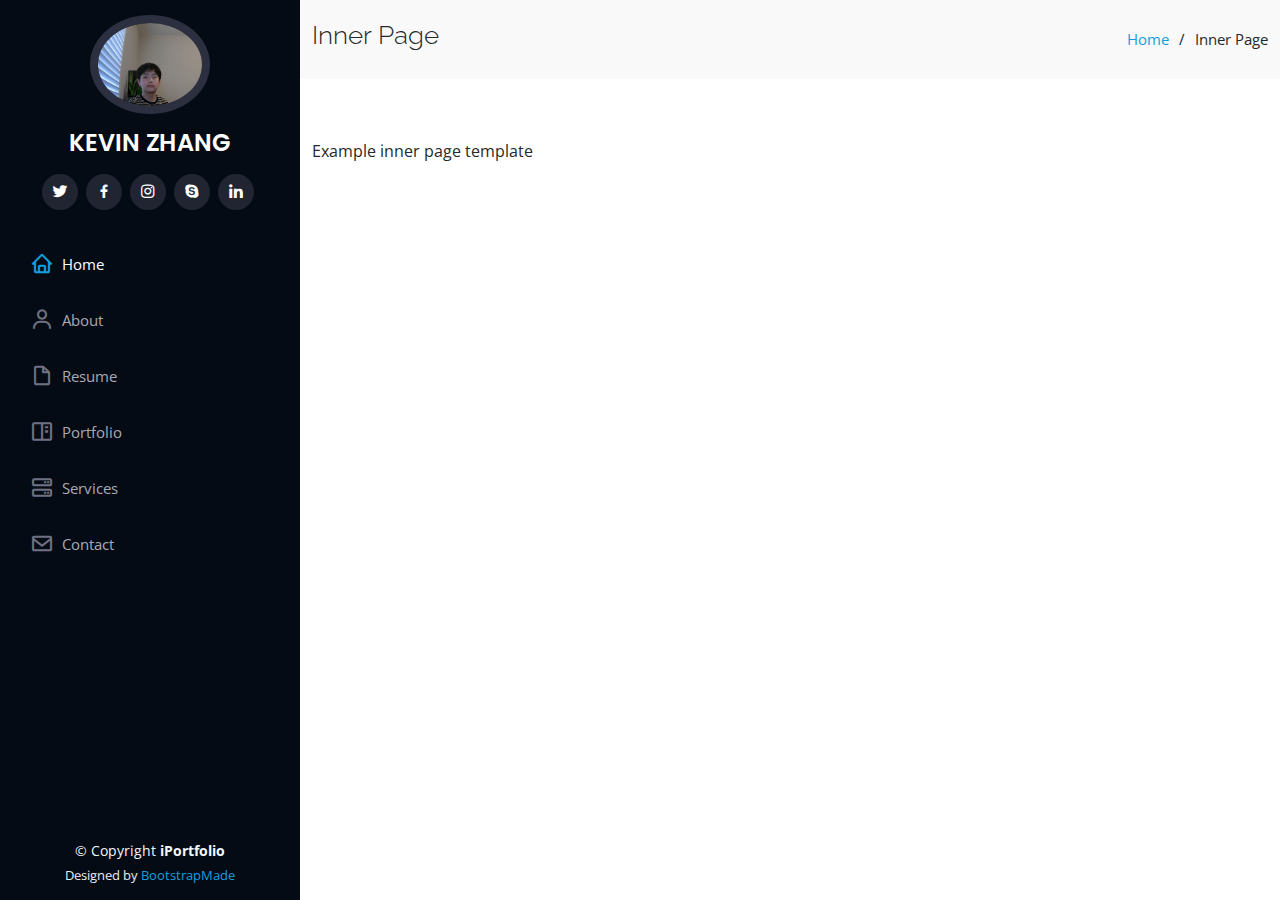
<file: inner-page.html>
<!DOCTYPE html>
<html lang="en">

<head>
  <meta charset="utf-8">
  <meta content="width=device-width, initial-scale=1.0" name="viewport">

  <title>Inner Page - iPortfolio Bootstrap Template</title>
  <meta content="" name="description">
  <meta content="" name="keywords">

  <!-- Favicons -->
  <link href="assets/img/favicon.png" rel="icon">
  <link href="assets/img/apple-touch-icon.png" rel="apple-touch-icon">

  <!-- Google Fonts -->
  <link href="https://fonts.googleapis.com/css?family=Open+Sans:300,300i,400,400i,600,600i,700,700i|Raleway:300,300i,400,400i,500,500i,600,600i,700,700i|Poppins:300,300i,400,400i,500,500i,600,600i,700,700i" rel="stylesheet">

  <!-- Vendor CSS Files -->
  <link href="assets/vendor/aos/aos.css" rel="stylesheet">
  <link href="assets/vendor/bootstrap/css/bootstrap.min.css" rel="stylesheet">
  <link href="assets/vendor/bootstrap-icons/bootstrap-icons.css" rel="stylesheet">
  <link href="assets/vendor/boxicons/css/boxicons.min.css" rel="stylesheet">
  <link href="assets/vendor/glightbox/css/glightbox.min.css" rel="stylesheet">
  <link href="assets/vendor/swiper/swiper-bundle.min.css" rel="stylesheet">

  <!-- Template Main CSS File -->
  <link href="assets/css/style.css" rel="stylesheet">

  <!-- =======================================================
  * Template Name: iPortfolio - v3.3.0
  * Template URL: https://bootstrapmade.com/iportfolio-bootstrap-portfolio-websites-template/
  * Author: BootstrapMade.com
  * License: https://bootstrapmade.com/license/
  ======================================================== -->
</head>

<body>

  <!-- ======= Mobile nav toggle button ======= -->
  <i class="bi bi-list mobile-nav-toggle d-xl-none"></i>

  <!-- ======= Header ======= -->
  <header id="header">
    <div class="d-flex flex-column">

      <div class="profile">
        <img src="assets/img/profile-img.jpg" alt="" class="img-fluid rounded-circle">
        <h1 class="text-light"><a href="index.html">KEVIN ZHANG</a></h1>
        <div class="social-links mt-3 text-center">
          <a href="#" class="twitter"><i class="bx bxl-twitter"></i></a>
          <a href="#" class="facebook"><i class="bx bxl-facebook"></i></a>
          <a href="#" class="instagram"><i class="bx bxl-instagram"></i></a>
          <a href="#" class="google-plus"><i class="bx bxl-skype"></i></a>
          <a href="#" class="linkedin"><i class="bx bxl-linkedin"></i></a>
        </div>
      </div>

      <nav id="navbar" class="nav-menu navbar">
        <ul>
          <li><a href="#hero" class="nav-link scrollto active"><i class="bx bx-home"></i> <span>Home</span></a></li>
          <li><a href="#about" class="nav-link scrollto"><i class="bx bx-user"></i> <span>About</span></a></li>
          <li><a href="#resume" class="nav-link scrollto"><i class="bx bx-file-blank"></i> <span>Resume</span></a></li>
          <li><a href="#portfolio" class="nav-link scrollto"><i class="bx bx-book-content"></i> <span>Portfolio</span></a></li>
          <li><a href="#services" class="nav-link scrollto"><i class="bx bx-server"></i> <span>Services</span></a></li>
          <li><a href="#contact" class="nav-link scrollto"><i class="bx bx-envelope"></i> <span>Contact</span></a></li>
        </ul>
      </nav><!-- .nav-menu -->
    </div>
  </header><!-- End Header -->

  <main id="main">

    <!-- ======= Breadcrumbs ======= -->
    <section class="breadcrumbs">
      <div class="container">

        <div class="d-flex justify-content-between align-items-center">
          <h2>Inner Page</h2>
          <ol>
            <li><a href="index.html">Home</a></li>
            <li>Inner Page</li>
          </ol>
        </div>

      </div>
    </section><!-- End Breadcrumbs -->

    <section class="inner-page">
      <div class="container">
        <p>
          Example inner page template
        </p>
      </div>
    </section>

  </main><!-- End #main -->

  <!-- ======= Footer ======= -->
  <footer id="footer">
    <div class="container">
      <div class="copyright">
        &copy; Copyright <strong><span>iPortfolio</span></strong>
      </div>
      <div class="credits">
        <!-- All the links in the footer should remain intact. -->
        <!-- You can delete the links only if you purchased the pro version. -->
        <!-- Licensing information: https://bootstrapmade.com/license/ -->
        <!-- Purchase the pro version with working PHP/AJAX contact form: https://bootstrapmade.com/iportfolio-bootstrap-portfolio-websites-template/ -->
        Designed by <a href="https://bootstrapmade.com/">BootstrapMade</a>
      </div>
    </div>
  </footer><!-- End  Footer -->

  <a href="#" class="back-to-top d-flex align-items-center justify-content-center"><i class="bi bi-arrow-up-short"></i></a>

  <!-- Vendor JS Files -->
  <script src="assets/vendor/aos/aos.js"></script>
  <script src="assets/vendor/bootstrap/js/bootstrap.bundle.min.js"></script>
  <script src="assets/vendor/glightbox/js/glightbox.min.js"></script>
  <script src="assets/vendor/isotope-layout/isotope.pkgd.min.js"></script>
  <script src="assets/vendor/php-email-form/validate.js"></script>
  <script src="assets/vendor/purecounter/purecounter.js"></script>
  <script src="assets/vendor/swiper/swiper-bundle.min.js"></script>
  <script src="assets/vendor/typed.js/typed.min.js"></script>
  <script src="assets/vendor/waypoints/noframework.waypoints.js"></script>

  <!-- Template Main JS File -->
  <script src="assets/js/main.js"></script>

</body>

</html>
</file>
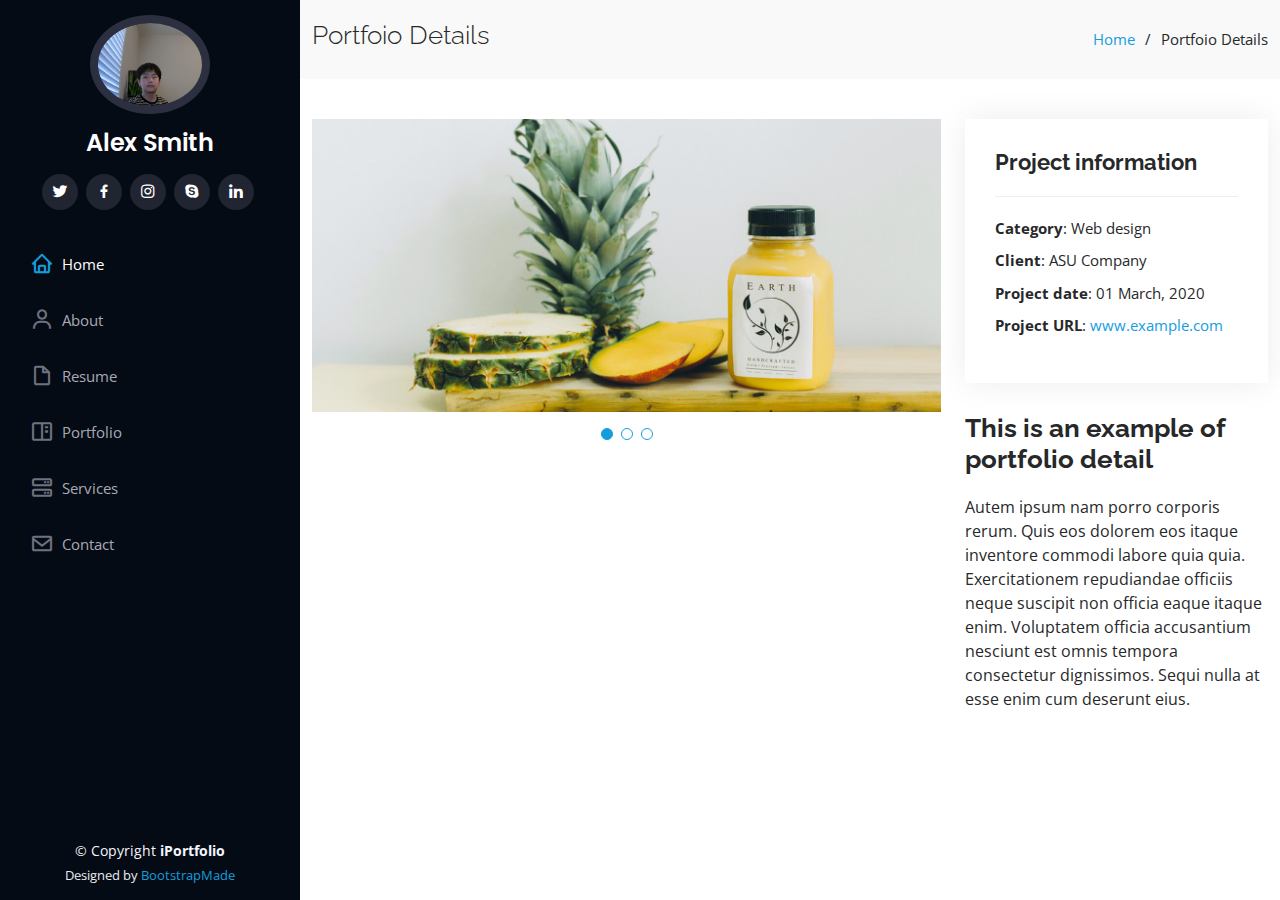
<file: portfolio-details.html>
<!DOCTYPE html>
<html lang="en">

<head>
  <meta charset="utf-8">
  <meta content="width=device-width, initial-scale=1.0" name="viewport">

  <title>Portfolio Details - iPortfolio Bootstrap Template</title>
  <meta content="" name="description">
  <meta content="" name="keywords">

  <!-- Favicons -->
  <link href="assets/img/favicon.png" rel="icon">
  <link href="assets/img/apple-touch-icon.png" rel="apple-touch-icon">

  <!-- Google Fonts -->
  <link href="https://fonts.googleapis.com/css?family=Open+Sans:300,300i,400,400i,600,600i,700,700i|Raleway:300,300i,400,400i,500,500i,600,600i,700,700i|Poppins:300,300i,400,400i,500,500i,600,600i,700,700i" rel="stylesheet">

  <!-- Vendor CSS Files -->
  <link href="assets/vendor/aos/aos.css" rel="stylesheet">
  <link href="assets/vendor/bootstrap/css/bootstrap.min.css" rel="stylesheet">
  <link href="assets/vendor/bootstrap-icons/bootstrap-icons.css" rel="stylesheet">
  <link href="assets/vendor/boxicons/css/boxicons.min.css" rel="stylesheet">
  <link href="assets/vendor/glightbox/css/glightbox.min.css" rel="stylesheet">
  <link href="assets/vendor/swiper/swiper-bundle.min.css" rel="stylesheet">

  <!-- Template Main CSS File -->
  <link href="assets/css/style.css" rel="stylesheet">

  <!-- =======================================================
  * Template Name: iPortfolio - v3.3.0
  * Template URL: https://bootstrapmade.com/iportfolio-bootstrap-portfolio-websites-template/
  * Author: BootstrapMade.com
  * License: https://bootstrapmade.com/license/
  ======================================================== -->
</head>

<body>

  <!-- ======= Mobile nav toggle button ======= -->
  <i class="bi bi-list mobile-nav-toggle d-xl-none"></i>

  <!-- ======= Header ======= -->
  <header id="header">
    <div class="d-flex flex-column">

      <div class="profile">
        <img src="assets/img/profile-img.jpg" alt="" class="img-fluid rounded-circle">
        <h1 class="text-light"><a href="index.html">Alex Smith</a></h1>
        <div class="social-links mt-3 text-center">
          <a href="#" class="twitter"><i class="bx bxl-twitter"></i></a>
          <a href="#" class="facebook"><i class="bx bxl-facebook"></i></a>
          <a href="#" class="instagram"><i class="bx bxl-instagram"></i></a>
          <a href="#" class="google-plus"><i class="bx bxl-skype"></i></a>
          <a href="#" class="linkedin"><i class="bx bxl-linkedin"></i></a>
        </div>
      </div>

      <nav id="navbar" class="nav-menu navbar">
        <ul>
          <li><a href="#hero" class="nav-link scrollto active"><i class="bx bx-home"></i> <span>Home</span></a></li>
          <li><a href="#about" class="nav-link scrollto"><i class="bx bx-user"></i> <span>About</span></a></li>
          <li><a href="#resume" class="nav-link scrollto"><i class="bx bx-file-blank"></i> <span>Resume</span></a></li>
          <li><a href="#portfolio" class="nav-link scrollto"><i class="bx bx-book-content"></i> <span>Portfolio</span></a></li>
          <li><a href="#services" class="nav-link scrollto"><i class="bx bx-server"></i> <span>Services</span></a></li>
          <li><a href="#contact" class="nav-link scrollto"><i class="bx bx-envelope"></i> <span>Contact</span></a></li>
        </ul>
      </nav><!-- .nav-menu -->
    </div>
  </header><!-- End Header -->

  <main id="main">

    <!-- ======= Breadcrumbs ======= -->
    <section id="breadcrumbs" class="breadcrumbs">
      <div class="container">

        <div class="d-flex justify-content-between align-items-center">
          <h2>Portfoio Details</h2>
          <ol>
            <li><a href="index.html">Home</a></li>
            <li>Portfoio Details</li>
          </ol>
        </div>

      </div>
    </section><!-- End Breadcrumbs -->

    <!-- ======= Portfolio Details Section ======= -->
    <section id="portfolio-details" class="portfolio-details">
      <div class="container">

        <div class="row gy-4">

          <div class="col-lg-8">
            <div class="portfolio-details-slider swiper-container">
              <div class="swiper-wrapper align-items-center">

                <div class="swiper-slide">
                  <img src="assets/img/portfolio/portfolio-details-1.jpg" alt="">
                </div>

                <div class="swiper-slide">
                  <img src="assets/img/portfolio/portfolio-details-2.jpg" alt="">
                </div>

                <div class="swiper-slide">
                  <img src="assets/img/portfolio/portfolio-details-3.jpg" alt="">
                </div>

              </div>
              <div class="swiper-pagination"></div>
            </div>
          </div>

          <div class="col-lg-4">
            <div class="portfolio-info">
              <h3>Project information</h3>
              <ul>
                <li><strong>Category</strong>: Web design</li>
                <li><strong>Client</strong>: ASU Company</li>
                <li><strong>Project date</strong>: 01 March, 2020</li>
                <li><strong>Project URL</strong>: <a href="#">www.example.com</a></li>
              </ul>
            </div>
            <div class="portfolio-description">
              <h2>This is an example of portfolio detail</h2>
              <p>
                Autem ipsum nam porro corporis rerum. Quis eos dolorem eos itaque inventore commodi labore quia quia. Exercitationem repudiandae officiis neque suscipit non officia eaque itaque enim. Voluptatem officia accusantium nesciunt est omnis tempora consectetur dignissimos. Sequi nulla at esse enim cum deserunt eius.
              </p>
            </div>
          </div>

        </div>

      </div>
    </section><!-- End Portfolio Details Section -->

  </main><!-- End #main -->

  <!-- ======= Footer ======= -->
  <footer id="footer">
    <div class="container">
      <div class="copyright">
        &copy; Copyright <strong><span>iPortfolio</span></strong>
      </div>
      <div class="credits">
        <!-- All the links in the footer should remain intact. -->
        <!-- You can delete the links only if you purchased the pro version. -->
        <!-- Licensing information: https://bootstrapmade.com/license/ -->
        <!-- Purchase the pro version with working PHP/AJAX contact form: https://bootstrapmade.com/iportfolio-bootstrap-portfolio-websites-template/ -->
        Designed by <a href="https://bootstrapmade.com/">BootstrapMade</a>
      </div>
    </div>
  </footer><!-- End  Footer -->

  <a href="#" class="back-to-top d-flex align-items-center justify-content-center"><i class="bi bi-arrow-up-short"></i></a>

  <!-- Vendor JS Files -->
  <script src="assets/vendor/aos/aos.js"></script>
  <script src="assets/vendor/bootstrap/js/bootstrap.bundle.min.js"></script>
  <script src="assets/vendor/glightbox/js/glightbox.min.js"></script>
  <script src="assets/vendor/isotope-layout/isotope.pkgd.min.js"></script>
  <script src="assets/vendor/php-email-form/validate.js"></script>
  <script src="assets/vendor/purecounter/purecounter.js"></script>
  <script src="assets/vendor/swiper/swiper-bundle.min.js"></script>
  <script src="assets/vendor/typed.js/typed.min.js"></script>
  <script src="assets/vendor/waypoints/noframework.waypoints.js"></script>

  <!-- Template Main JS File -->
  <script src="assets/js/main.js"></script>

</body>

</html>
</file>
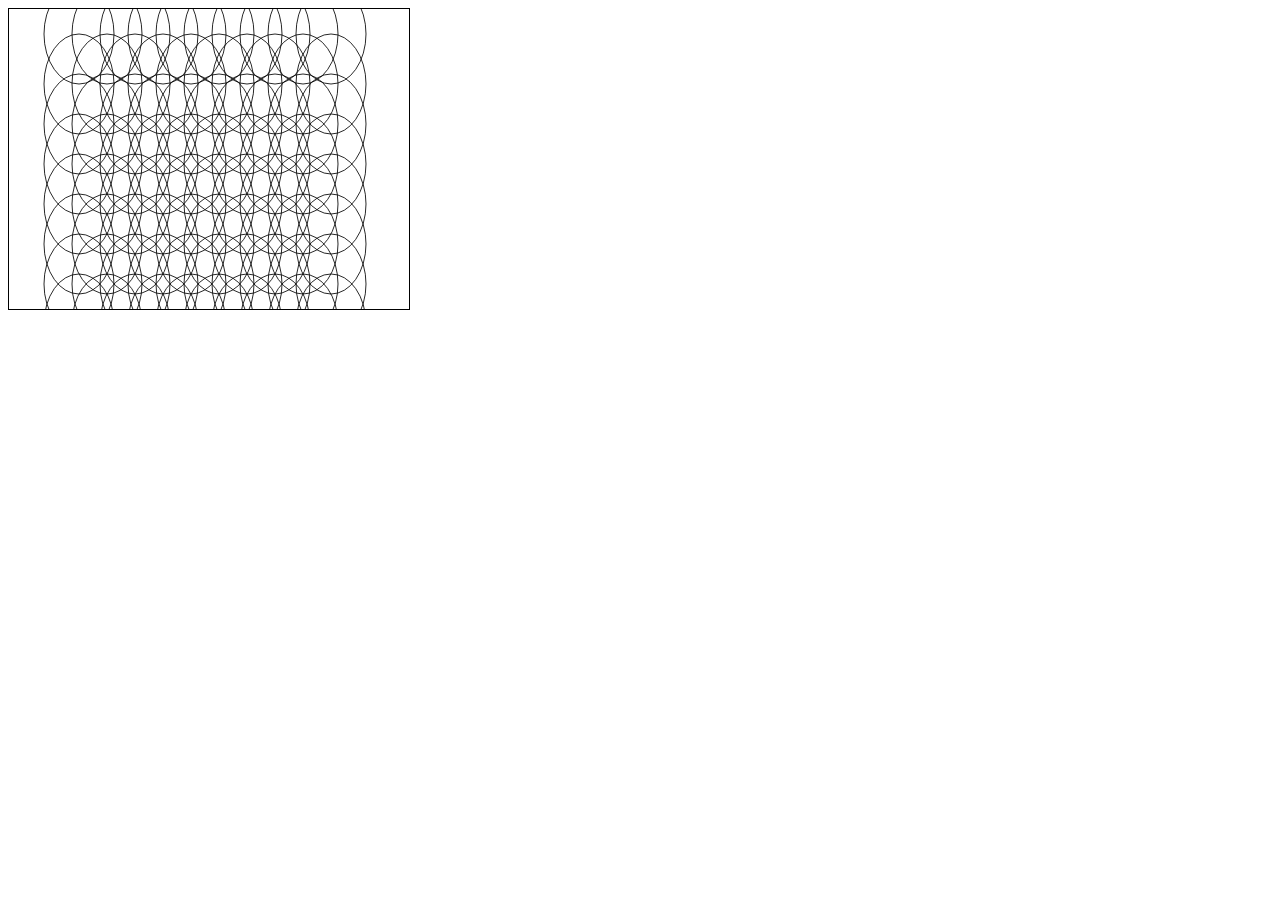
<file: assets/js/add.html>
<!DOCTYPE html>
<html lang="en">
<head>
    <meta charset="UTF-8">
    <meta http-equiv="X-UA-Compatible" content="IE=edge">
    <meta name="viewport" content="width=device-width, initial-scale=1.0">
    <title>graphics</title>
</head>
<body>
    <canvas id="my_canvas" width = "400px" height = "300px" style = "border: 1px solid black">

    </canvas>
    <script>
        var c = document.getElementById("my_canvas");
        var ctx = c.getContext("2d");
        ctx.fillStyle = 'red';

        ctx.scale(0.7, 1);
        ctx.beginPath();
        ctx.arc(100, 75, 50, 0, 2 * Math.PI);
        ctx.stroke();
        ctx.beginPath();
        ctx.arc(100, 25, 50, 0, 2 * Math.PI);
        ctx.stroke();
        ctx.beginPath();
        ctx.arc(100, 115, 50, 0, 2 * Math.PI);
        ctx.stroke();
        ctx.beginPath();
        ctx.arc(100, 155, 50, 0, 2 * Math.PI);
        ctx.stroke();
        ctx.beginPath();
        ctx.arc(100, 195, 50, 0, 2 * Math.PI);
        ctx.stroke();
        ctx.beginPath();
        ctx.arc(100, 235, 50, 0, 2 * Math.PI);
        ctx.stroke();
        ctx.beginPath();
        ctx.arc(100, 275, 50, 0, 2 * Math.PI);
        ctx.stroke();
        ctx.beginPath();
        ctx.arc(100, 315, 50, 0, 2 * Math.PI);
        ctx.stroke();
        ctx.beginPath();
        ctx.arc(100, 355, 50, 0, 2 * Math.PI);
        ctx.stroke();
        ctx.beginPath();
        ctx.arc(100, 395, 50, 0, 2 * Math.PI);
        ctx.stroke();
        ctx.beginPath();
        ctx.arc(100, 435, 50, 0, 2 * Math.PI);
        ctx.stroke();
        ctx.beginPath();
        ctx.arc(100, 475, 50, 0, 2 * Math.PI);
        ctx.stroke();
        ctx.beginPath();
        ctx.arc(100, 515, 50, 0, 2 * Math.PI);
        ctx.stroke();
        ctx.beginPath();
        ctx.arc(100, 555, 50, 0, 2 * Math.PI);
        ctx.stroke();
        ctx.beginPath();
        ctx.arc(100, 595, 50, 0, 2 * Math.PI);
        ctx.stroke();
        

        ctx.beginPath();
        ctx.arc(140, 75, 50, 0, 2 * Math.PI);
        ctx.stroke();
        ctx.beginPath();
        ctx.arc(140, 25, 50, 0, 2 * Math.PI);
        ctx.stroke();
        ctx.beginPath();
        ctx.arc(140, 115, 50, 0, 2 * Math.PI);
        ctx.stroke();
        ctx.beginPath();
        ctx.arc(140, 155, 50, 0, 2 * Math.PI);
        ctx.stroke();
        ctx.beginPath();
        ctx.arc(140, 195, 50, 0, 2 * Math.PI);
        ctx.stroke();
        ctx.beginPath();
        ctx.arc(140, 235, 50, 0, 2 * Math.PI);
        ctx.stroke();
        ctx.beginPath();
        ctx.arc(140, 275, 50, 0, 2 * Math.PI);
        ctx.stroke();
        ctx.beginPath();
        ctx.arc(140, 315, 50, 0, 2 * Math.PI);
        ctx.stroke();
        ctx.beginPath();
        ctx.arc(140, 355, 50, 0, 2 * Math.PI);
        ctx.stroke();
        ctx.beginPath();
        ctx.arc(140, 395, 50, 0, 2 * Math.PI);
        ctx.stroke();
        ctx.beginPath();
        ctx.arc(140, 435, 50, 0, 2 * Math.PI);
        ctx.stroke();
        ctx.beginPath();
        ctx.arc(140, 475, 50, 0, 2 * Math.PI);
        ctx.stroke();
        ctx.beginPath();
        ctx.arc(140, 515, 50, 0, 2 * Math.PI);
        ctx.stroke();
        ctx.beginPath();
        ctx.arc(140, 555, 50, 0, 2 * Math.PI);
        ctx.stroke();
        ctx.beginPath();
        ctx.arc(140, 595, 50, 0, 2 * Math.PI);
        ctx.stroke();
        

        ctx.beginPath();
        ctx.arc(180, 75, 50, 0, 2 * Math.PI);
        ctx.stroke();
        ctx.beginPath();
        ctx.arc(180, 25, 50, 0, 2 * Math.PI);
        ctx.stroke();
        ctx.beginPath();
        ctx.arc(180, 115, 50, 0, 2 * Math.PI);
        ctx.stroke();
        ctx.beginPath();
        ctx.arc(180, 155, 50, 0, 2 * Math.PI);
        ctx.stroke();
        ctx.beginPath();
        ctx.arc(180, 195, 50, 0, 2 * Math.PI);
        ctx.stroke();
        ctx.beginPath();
        ctx.arc(180, 235, 50, 0, 2 * Math.PI);
        ctx.stroke();
        ctx.beginPath();
        ctx.arc(180, 275, 50, 0, 2 * Math.PI);
        ctx.stroke();
        ctx.beginPath();
        ctx.arc(180, 315, 50, 0, 2 * Math.PI);
        ctx.stroke();
        ctx.beginPath();
        ctx.arc(180, 355, 50, 0, 2 * Math.PI);
        ctx.stroke();
        ctx.beginPath();
        ctx.arc(180, 395, 50, 0, 2 * Math.PI);
        ctx.stroke();
        ctx.beginPath();
        ctx.arc(180, 435, 50, 0, 2 * Math.PI);
        ctx.stroke();
        ctx.beginPath();
        ctx.arc(180, 475, 50, 0, 2 * Math.PI);
        ctx.stroke();
        ctx.beginPath();
        ctx.arc(180, 515, 50, 0, 2 * Math.PI);
        ctx.stroke();
        ctx.beginPath();
        ctx.arc(180, 555, 50, 0, 2 * Math.PI);
        ctx.stroke();
        ctx.beginPath();
        ctx.arc(180, 595, 50, 0, 2 * Math.PI);
        ctx.stroke();
        
        ctx.beginPath();
        ctx.arc(220, 75, 50, 0, 2 * Math.PI);
        ctx.stroke();
        ctx.beginPath();
        ctx.arc(220, 25, 50, 0, 2 * Math.PI);
        ctx.stroke();
        ctx.beginPath();
        ctx.arc(220, 115, 50, 0, 2 * Math.PI);
        ctx.stroke();
        ctx.beginPath();
        ctx.arc(220, 155, 50, 0, 2 * Math.PI);
        ctx.stroke();
        ctx.beginPath();
        ctx.arc(220, 195, 50, 0, 2 * Math.PI);
        ctx.stroke();
        ctx.beginPath();
        ctx.arc(220, 235, 50, 0, 2 * Math.PI);
        ctx.stroke();
        ctx.beginPath();
        ctx.arc(220, 275, 50, 0, 2 * Math.PI);
        ctx.stroke();
        ctx.beginPath();
        ctx.arc(220, 315, 50, 0, 2 * Math.PI);
        ctx.stroke();
        ctx.beginPath();
        ctx.arc(220, 355, 50, 0, 2 * Math.PI);
        ctx.stroke();
        ctx.beginPath();
        ctx.arc(220, 395, 50, 0, 2 * Math.PI);
        ctx.stroke();
        ctx.beginPath();
        ctx.arc(220, 435, 50, 0, 2 * Math.PI);
        ctx.stroke();
        ctx.beginPath();
        ctx.arc(220, 475, 50, 0, 2 * Math.PI);
        ctx.stroke();
        ctx.beginPath();
        ctx.arc(220, 515, 50, 0, 2 * Math.PI);
        ctx.stroke();
        ctx.beginPath();
        ctx.arc(220, 555, 50, 0, 2 * Math.PI);
        ctx.stroke();
        ctx.beginPath();
        ctx.arc(220, 595, 50, 0, 2 * Math.PI);
        ctx.stroke();

        ctx.beginPath();
        ctx.arc(260, 75, 50, 0, 2 * Math.PI);
        ctx.stroke();
        ctx.beginPath();
        ctx.arc(260, 25, 50, 0, 2 * Math.PI);
        ctx.stroke();
        ctx.beginPath();
        ctx.arc(260, 115, 50, 0, 2 * Math.PI);
        ctx.stroke();
        ctx.beginPath();
        ctx.arc(260, 155, 50, 0, 2 * Math.PI);
        ctx.stroke();
        ctx.beginPath();
        ctx.arc(260, 195, 50, 0, 2 * Math.PI);
        ctx.stroke();
        ctx.beginPath();
        ctx.arc(260, 235, 50, 0, 2 * Math.PI);
        ctx.stroke();
        ctx.beginPath();
        ctx.arc(260, 275, 50, 0, 2 * Math.PI);
        ctx.stroke();
        ctx.beginPath();
        ctx.arc(260, 315, 50, 0, 2 * Math.PI);
        ctx.stroke();
        ctx.beginPath();
        ctx.arc(260, 355, 50, 0, 2 * Math.PI);
        ctx.stroke();
        ctx.beginPath();
        ctx.arc(260, 395, 50, 0, 2 * Math.PI);
        ctx.stroke();
        ctx.beginPath();
        ctx.arc(260, 435, 50, 0, 2 * Math.PI);
        ctx.stroke();
        ctx.beginPath();
        ctx.arc(260, 475, 50, 0, 2 * Math.PI);
        ctx.stroke();
        ctx.beginPath();
        ctx.arc(260, 515, 50, 0, 2 * Math.PI);
        ctx.stroke();
        ctx.beginPath();
        ctx.arc(260, 555, 50, 0, 2 * Math.PI);
        ctx.stroke();
        ctx.beginPath();
        ctx.arc(260, 595, 50, 0, 2 * Math.PI);
        ctx.stroke();


        ctx.beginPath();
        ctx.arc(300, 75, 50, 0, 2 * Math.PI);
        ctx.stroke();
        ctx.beginPath();
        ctx.arc(300, 25, 50, 0, 2 * Math.PI);
        ctx.stroke();
        ctx.beginPath();
        ctx.arc(300, 115, 50, 0, 2 * Math.PI);
        ctx.stroke();
        ctx.beginPath();
        ctx.arc(300, 155, 50, 0, 2 * Math.PI);
        ctx.stroke();
        ctx.beginPath();
        ctx.arc(300, 195, 50, 0, 2 * Math.PI);
        ctx.stroke();
        ctx.beginPath();
        ctx.arc(300, 235, 50, 0, 2 * Math.PI);
        ctx.stroke();
        ctx.beginPath();
        ctx.arc(300, 275, 50, 0, 2 * Math.PI);
        ctx.stroke();
        ctx.beginPath();
        ctx.arc(300, 315, 50, 0, 2 * Math.PI);
        ctx.stroke();
        ctx.beginPath();
        ctx.arc(300, 355, 50, 0, 2 * Math.PI);
        ctx.stroke();
        ctx.beginPath();
        ctx.arc(300, 395, 50, 0, 2 * Math.PI);
        ctx.stroke();
        ctx.beginPath();
        ctx.arc(300, 435, 50, 0, 2 * Math.PI);
        ctx.stroke();
        ctx.beginPath();
        ctx.arc(300, 475, 50, 0, 2 * Math.PI);
        ctx.stroke();
        ctx.beginPath();
        ctx.arc(300, 515, 50, 0, 2 * Math.PI);
        ctx.stroke();
        ctx.beginPath();
        ctx.arc(300, 555, 50, 0, 2 * Math.PI);
        ctx.stroke();
        ctx.beginPath();
        ctx.arc(300, 595, 50, 0, 2 * Math.PI);
        ctx.stroke();

        ctx.beginPath();
        ctx.arc(340, 75, 50, 0, 2 * Math.PI);
        ctx.stroke();
        ctx.beginPath();
        ctx.arc(340, 25, 50, 0, 2 * Math.PI);
        ctx.stroke();
        ctx.beginPath();
        ctx.arc(340, 115, 50, 0, 2 * Math.PI);
        ctx.stroke();
        ctx.beginPath();
        ctx.arc(340, 155, 50, 0, 2 * Math.PI);
        ctx.stroke();
        ctx.beginPath();
        ctx.arc(340, 195, 50, 0, 2 * Math.PI);
        ctx.stroke();
        ctx.beginPath();
        ctx.arc(340, 235, 50, 0, 2 * Math.PI);
        ctx.stroke();
        ctx.beginPath();
        ctx.arc(340, 275, 50, 0, 2 * Math.PI);
        ctx.stroke();
        ctx.beginPath();
        ctx.arc(340, 315, 50, 0, 2 * Math.PI);
        ctx.stroke();
        ctx.beginPath();
        ctx.arc(340, 355, 50, 0, 2 * Math.PI);
        ctx.stroke();
        ctx.beginPath();
        ctx.arc(340, 395, 50, 0, 2 * Math.PI);
        ctx.stroke();
        ctx.beginPath();
        ctx.arc(340, 435, 50, 0, 2 * Math.PI);
        ctx.stroke();
        ctx.beginPath();
        ctx.arc(340, 475, 50, 0, 2 * Math.PI);
        ctx.stroke();
        ctx.beginPath();
        ctx.arc(340, 515, 50, 0, 2 * Math.PI);
        ctx.stroke();
        ctx.beginPath();
        ctx.arc(340, 555, 50, 0, 2 * Math.PI);
        ctx.stroke();
        ctx.beginPath();
        ctx.arc(340, 595, 50, 0, 2 * Math.PI);
        ctx.stroke();
        

        ctx.beginPath();
        ctx.arc(380, 75, 50, 0, 2 * Math.PI);
        ctx.stroke();
        ctx.beginPath();
        ctx.arc(380, 25, 50, 0, 2 * Math.PI);
        ctx.stroke();
        ctx.beginPath();
        ctx.arc(380, 115, 50, 0, 2 * Math.PI);
        ctx.stroke();
        ctx.beginPath();
        ctx.arc(380, 155, 50, 0, 2 * Math.PI);
        ctx.stroke();
        ctx.beginPath();
        ctx.arc(380, 195, 50, 0, 2 * Math.PI);
        ctx.stroke();
        ctx.beginPath();
        ctx.arc(380, 235, 50, 0, 2 * Math.PI);
        ctx.stroke();
        ctx.beginPath();
        ctx.arc(380, 275, 50, 0, 2 * Math.PI);
        ctx.stroke();
        ctx.beginPath();
        ctx.arc(380, 315, 50, 0, 2 * Math.PI);
        ctx.stroke();
        ctx.beginPath();
        ctx.arc(380, 355, 50, 0, 2 * Math.PI);
        ctx.stroke();
        ctx.beginPath();
        ctx.arc(380, 395, 50, 0, 2 * Math.PI);
        ctx.stroke();
        ctx.beginPath();
        ctx.arc(380, 435, 50, 0, 2 * Math.PI);
        ctx.stroke();
        ctx.beginPath();
        ctx.arc(380, 475, 50, 0, 2 * Math.PI);
        ctx.stroke();
        ctx.beginPath();
        ctx.arc(380, 515, 50, 0, 2 * Math.PI);
        ctx.stroke();
        ctx.beginPath();
        ctx.arc(380, 555, 50, 0, 2 * Math.PI);
        ctx.stroke();
        ctx.beginPath();
        ctx.arc(380, 595, 50, 0, 2 * Math.PI);
        ctx.stroke();

        ctx.beginPath();
        ctx.arc(420, 75, 50, 0, 2 * Math.PI);
        ctx.stroke();
        ctx.beginPath();
        ctx.arc(420, 25, 50, 0, 2 * Math.PI);
        ctx.stroke();
        ctx.beginPath();
        ctx.arc(420, 115, 50, 0, 2 * Math.PI);
        ctx.stroke();
        ctx.beginPath();
        ctx.arc(420, 155, 50, 0, 2 * Math.PI);
        ctx.stroke();
        ctx.beginPath();
        ctx.arc(420, 195, 50, 0, 2 * Math.PI);
        ctx.stroke();
        ctx.beginPath();
        ctx.arc(420, 235, 50, 0, 2 * Math.PI);
        ctx.stroke();
        ctx.beginPath();
        ctx.arc(420, 275, 50, 0, 2 * Math.PI);
        ctx.stroke();
        ctx.beginPath();
        ctx.arc(420, 315, 50, 0, 2 * Math.PI);
        ctx.stroke();
        ctx.beginPath();
        ctx.arc(420, 355, 50, 0, 2 * Math.PI);
        ctx.stroke();
        ctx.beginPath();
        ctx.arc(420, 395, 50, 0, 2 * Math.PI);
        ctx.stroke();
        ctx.beginPath();
        ctx.arc(420, 435, 50, 0, 2 * Math.PI);
        ctx.stroke();
        ctx.beginPath();
        ctx.arc(420, 475, 50, 0, 2 * Math.PI);
        ctx.stroke();
        ctx.beginPath();
        ctx.arc(420, 515, 50, 0, 2 * Math.PI);
        ctx.stroke();
        ctx.beginPath();
        ctx.arc(420, 555, 50, 0, 2 * Math.PI);
        ctx.stroke();
        ctx.beginPath();
        ctx.arc(420, 595, 50, 0, 2 * Math.PI);
        ctx.stroke();

        ctx.beginPath();
        ctx.arc(460, 75, 50, 0, 2 * Math.PI);
        ctx.stroke();
        ctx.beginPath();
        ctx.arc(460, 25, 50, 0, 2 * Math.PI);
        ctx.stroke();
        ctx.beginPath();
        ctx.arc(460, 115, 50, 0, 2 * Math.PI);
        ctx.stroke();
        ctx.beginPath();
        ctx.arc(460, 155, 50, 0, 2 * Math.PI);
        ctx.stroke();
        ctx.beginPath();
        ctx.arc(460, 195, 50, 0, 2 * Math.PI);
        ctx.stroke();
        ctx.beginPath();
        ctx.arc(460, 235, 50, 0, 2 * Math.PI);
        ctx.stroke();
        ctx.beginPath();
        ctx.arc(460, 275, 50, 0, 2 * Math.PI);
        ctx.stroke();
        ctx.beginPath();
        ctx.arc(460, 315, 50, 0, 2 * Math.PI);
        ctx.stroke();
        ctx.beginPath();
        ctx.arc(460, 355, 50, 0, 2 * Math.PI);
        ctx.stroke();
        ctx.beginPath();
        ctx.arc(460, 395, 50, 0, 2 * Math.PI);
        ctx.stroke();
        ctx.beginPath();
        ctx.arc(460, 435, 50, 0, 2 * Math.PI);
        ctx.stroke();
        ctx.beginPath();
        ctx.arc(460, 475, 50, 0, 2 * Math.PI);
        ctx.stroke();
        ctx.beginPath();
        ctx.arc(460, 515, 50, 0, 2 * Math.PI);
        ctx.stroke();
        ctx.beginPath();
        ctx.arc(460, 555, 50, 0, 2 * Math.PI);
        ctx.stroke();
        ctx.beginPath();
        ctx.arc(460, 595, 50, 0, 2 * Math.PI);
        ctx.stroke();
    </script>
</body>
</html>
</file>
<file: assets/css/style.css>
/**
* Template Name: iPortfolio - v3.3.0
* Template URL: https://bootstrapmade.com/iportfolio-bootstrap-portfolio-websites-template/
* Author: BootstrapMade.com
* License: https://bootstrapmade.com/license/
*/

/*--------------------------------------------------------------
# General
--------------------------------------------------------------*/
body {
  font-family: "Open Sans", sans-serif;
  color: #272829;
}

a {
  color: #149ddd;
  text-decoration: none;
}

a:hover {
  color: #37b3ed;
  text-decoration: none;
}

h1, h2, h3, h4, h5, h6 {
  font-family: "Raleway", sans-serif;
}

/*--------------------------------------------------------------
# Back to top button
--------------------------------------------------------------*/
.back-to-top {
  position: fixed;
  visibility: hidden;
  opacity: 0;
  right: 15px;
  bottom: 15px;
  z-index: 996;
  background: #149ddd;
  width: 40px;
  height: 40px;
  border-radius: 50px;
  transition: all 0.4s;
}

.back-to-top i {
  font-size: 28px;
  color: #fff;
  line-height: 0;
}

.back-to-top:hover {
  background: #2eafec;
  color: #fff;
}

.back-to-top.active {
  visibility: visible;
  opacity: 1;
}

/*--------------------------------------------------------------
# Header
--------------------------------------------------------------*/
#header {
  position: fixed;
  top: 0;
  left: 0;
  bottom: 0;
  width: 300px;
  transition: all ease-in-out 0.5s;
  z-index: 9997;
  transition: all 0.5s;
  padding: 0 15px;
  background: #040b14;
  overflow-y: auto;
}

#header .profile img {
  margin: 15px auto;
  display: block;
  width: 120px;
  border: 8px solid #2c2f3f;
}

#header .profile h1 {
  font-size: 24px;
  margin: 0;
  padding: 0;
  font-weight: 600;
  -moz-text-align-last: center;
  text-align-last: center;
  font-family: "Poppins", sans-serif;
}

#header .profile h1 a, #header .profile h1 a:hover {
  color: #fff;
  text-decoration: none;
}

#header .profile .social-links a {
  font-size: 18px;
  display: inline-block;
  background: #212431;
  color: #fff;
  line-height: 1;
  padding: 8px 0;
  margin-right: 4px;
  border-radius: 50%;
  text-align: center;
  width: 36px;
  height: 36px;
  transition: 0.3s;
}

#header .profile .social-links a:hover {
  background: #149ddd;
  color: #fff;
  text-decoration: none;
}

#main {
  margin-left: 300px;
}

@media (max-width: 1199px) {
  #header {
    left: -300px;
  }
  #main {
    margin-left: 0;
  }
}

/*--------------------------------------------------------------
# Navigation Menu
--------------------------------------------------------------*/
/* Desktop Navigation */
.nav-menu {
  padding: 30px 0 0 0;
}

.nav-menu * {
  margin: 0;
  padding: 0;
  list-style: none;
}

.nav-menu > ul > li {
  position: relative;
  white-space: nowrap;
}

.nav-menu a, .nav-menu a:focus {
  display: flex;
  align-items: center;
  color: #a8a9b4;
  padding: 12px 15px;
  margin-bottom: 8px;
  transition: 0.3s;
  font-size: 15px;
}

.nav-menu a i, .nav-menu a:focus i {
  font-size: 24px;
  padding-right: 8px;
  color: #6f7180;
}

.nav-menu a:hover, .nav-menu .active, .nav-menu .active:focus, .nav-menu li:hover > a {
  text-decoration: none;
  color: #fff;
}

.nav-menu a:hover i, .nav-menu .active i, .nav-menu .active:focus i, .nav-menu li:hover > a i {
  color: #149ddd;
}

/* Mobile Navigation */
.mobile-nav-toggle {
  position: fixed;
  right: 15px;
  top: 15px;
  z-index: 9998;
  border: 0;
  font-size: 24px;
  transition: all 0.4s;
  outline: none !important;
  background-color: #149ddd;
  color: #fff;
  width: 40px;
  height: 40px;
  display: inline-flex;
  align-items: center;
  justify-content: center;
  line-height: 0;
  border-radius: 50px;
  cursor: pointer;
}

.mobile-nav-active {
  overflow: hidden;
}

.mobile-nav-active #header {
  left: 0;
}

/*--------------------------------------------------------------
# Hero Section
--------------------------------------------------------------*/
#hero {
  width: 100%;
  height: 100vh;
  background: url("../img/hero-bg.jpg") top center;
  background-size: cover;
}

#hero:before {
  content: "";
  background: rgba(5, 13, 24, 0.3);
  position: absolute;
  bottom: 0;
  top: 0;
  left: 0;
  right: 0;
  z-index: 1;
}

#hero .hero-container {
  position: relative;
  z-index: 2;
  min-width: 300px;
}

#hero h1 {
  margin: 0 0 10px 0;
  font-size: 64px;
  font-weight: 700;
  line-height: 56px;
  color: #fff;
}

#hero p {
  color: #fff;
  margin-bottom: 50px;
  font-size: 26px;
  font-family: "Poppins", sans-serif;
}

#hero p span {
  color: #fff;
  padding-bottom: 4px;
  letter-spacing: 1px;
  border-bottom: 3px solid #149ddd;
}

@media (min-width: 1024px) {
  #hero {
    background-attachment: fixed;
  }
}

@media (max-width: 768px) {
  #hero h1 {
    font-size: 28px;
    line-height: 36px;
  }
  #hero h2 {
    font-size: 18px;
    line-height: 24px;
    margin-bottom: 30px;
  }
}

/*--------------------------------------------------------------
# Sections General
--------------------------------------------------------------*/
section {
  padding: 60px 0;
  overflow: hidden;
}

.section-bg {
  background: #f5f8fd;
}

.section-title {
  padding-bottom: 30px;
}

.section-title h2 {
  font-size: 32px;
  font-weight: bold;
  margin-bottom: 20px;
  padding-bottom: 20px;
  position: relative;
  color: #173b6c;
}

.section-title h2::after {
  content: '';
  position: absolute;
  display: block;
  width: 50px;
  height: 3px;
  background: #149ddd;
  bottom: 0;
  left: 0;
}

.section-title p {
  margin-bottom: 0;
  font-weight: bold;
  margin-bottom: 20px;
  padding-bottom: 20px;
  position: relative;
  color: #173b6c;
}

/*--------------------------------------------------------------
# About
--------------------------------------------------------------*/
.about .content h3 {
  font-weight: 700;
  font-size: 26px;
  color: #173b6c;
}

.about .content ul {
  list-style: none;
  padding: 0;
}

.about .content ul li {
  margin-bottom: 20px;
  display: flex;
  align-items: center;
}

.about .content ul strong {
  margin-right: 10px;
}

.about .content ul i {
  font-size: 16px;
  margin-right: 5px;
  color: #149ddd;
  line-height: 0;
}

.about .content p:last-child {
  margin-bottom: 0;
}

/*--------------------------------------------------------------
# Facts
--------------------------------------------------------------*/
.facts {
  padding-bottom: 30px;
}

.facts .count-box {
  padding: 30px;
  width: 100%;
}

.facts .count-box i {
  display: block;
  font-size: 44px;
  color: #149ddd;
  float: left;
  line-height: 0;
}

.facts .count-box span {
  font-size: 48px;
  line-height: 40px;
  display: block;
  font-weight: 700;
  color: #050d18;
  margin-left: 60px;
}

.facts .count-box p {
  padding: 15px 0 0 0;
  margin: 0 0 0 60px;
  font-family: "Raleway", sans-serif;
  font-size: 14px;
  color: #122f57;
}

.facts .count-box a {
  font-weight: 600;
  display: block;
  margin-top: 20px;
  color: #122f57;
  font-size: 15px;
  font-family: "Poppins", sans-serif;
  transition: ease-in-out 0.3s;
}

.facts .count-box a:hover {
  color: #1f5297;
}

/*--------------------------------------------------------------
# Akills
--------------------------------------------------------------*/
.skills .progress {
  height: 60px;
  display: block;
  background: none;
  border-radius: 0;
}

.skills .progress .skill {
  padding: 0;
  margin: 0 0 6px 0;
  text-transform: uppercase;
  display: block;
  font-weight: 600;
  font-family: "Poppins", sans-serif;
  color: #050d18;
}

.skills .progress .skill .val {
  float: right;
  font-style: normal;
}

.skills .progress-bar-wrap {
  background: #dce8f8;
  height: 10px;
}

.skills .progress-bar {
  width: 1px;
  height: 10px;
  transition: .9s;
  background-color: #149ddd;
}

/*--------------------------------------------------------------
# Resume
--------------------------------------------------------------*/
.resume .resume-title {
  font-size: 26px;
  font-weight: 700;
  margin-top: 20px;
  margin-bottom: 20px;
  color: #050d18;
}

.resume .resume-item {
  padding: 0 0 20px 20px;
  margin-top: -2px;
  border-left: 2px solid #1f5297;
  position: relative;
}

.resume .resume-item h4 {
  line-height: 18px;
  font-size: 18px;
  font-weight: 600;
  text-transform: uppercase;
  font-family: "Poppins", sans-serif;
  color: #050d18;
  margin-bottom: 10px;
}

.resume .resume-item h5 {
  font-size: 16px;
  background: #e4edf9;
  padding: 5px 15px;
  display: inline-block;
  font-weight: 600;
  margin-bottom: 10px;
}

.resume .resume-item ul {
  padding-left: 20px;
}

.resume .resume-item ul li {
  padding-bottom: 10px;
}

.resume .resume-item:last-child {
  padding-bottom: 0;
}

.resume .resume-item::before {
  content: "";
  position: absolute;
  width: 16px;
  height: 16px;
  border-radius: 50px;
  left: -9px;
  top: 0;
  background: #fff;
  border: 2px solid #1f5297;
}

/*--------------------------------------------------------------
# Portfolio
--------------------------------------------------------------*/
.portfolio .portfolio-item {
  margin-bottom: 30px;
}

.portfolio #portfolio-flters {
  padding: 0;
  margin: 0 auto 35px auto;
  list-style: none;
  text-align: center;
  background: #fff;
  border-radius: 50px;
  padding: 2px 15px;
}

.portfolio #portfolio-flters li {
  cursor: pointer;
  display: inline-block;
  padding: 10px 15px 8px 15px;
  font-size: 14px;
  font-weight: 600;
  line-height: 1;
  text-transform: uppercase;
  color: #272829;
  margin-bottom: 5px;
  transition: all 0.3s ease-in-out;
}

.portfolio #portfolio-flters li:hover, .portfolio #portfolio-flters li.filter-active {
  color: #149ddd;
}

.portfolio #portfolio-flters li:last-child {
  margin-right: 0;
}

.portfolio .portfolio-wrap {
  transition: 0.3s;
  position: relative;
  overflow: hidden;
  z-index: 1;
}

.portfolio .portfolio-wrap::before {
  content: "";
  background: rgba(255, 255, 255, 0.5);
  position: absolute;
  left: 0;
  right: 0;
  top: 0;
  bottom: 0;
  transition: all ease-in-out 0.3s;
  z-index: 2;
  opacity: 0;
}

.portfolio .portfolio-wrap .portfolio-links {
  opacity: 1;
  left: 0;
  right: 0;
  bottom: -60px;
  z-index: 3;
  position: absolute;
  transition: all ease-in-out 0.3s;
  display: flex;
  justify-content: center;
}

.portfolio .portfolio-wrap .portfolio-links a {
  color: #fff;
  font-size: 28px;
  text-align: center;
  background: rgba(20, 157, 221, 0.75);
  transition: 0.3s;
  width: 50%;
}

.portfolio .portfolio-wrap .portfolio-links a:hover {
  background: rgba(20, 157, 221, 0.95);
}

.portfolio .portfolio-wrap .portfolio-links a + a {
  border-left: 1px solid #37b3ed;
}

.portfolio .portfolio-wrap:hover::before {
  top: 0;
  left: 0;
  right: 0;
  bottom: 0;
  opacity: 1;
}

.portfolio .portfolio-wrap:hover .portfolio-links {
  opacity: 1;
  bottom: 0;
}

/*--------------------------------------------------------------
# Portfolio Details
--------------------------------------------------------------*/
.portfolio-details {
  padding-top: 40px;
}

.portfolio-details .portfolio-details-slider img {
  width: 100%;
}

.portfolio-details .portfolio-details-slider .swiper-pagination {
  margin-top: 20px;
  position: relative;
}

.portfolio-details .portfolio-details-slider .swiper-pagination .swiper-pagination-bullet {
  width: 12px;
  height: 12px;
  background-color: #fff;
  opacity: 1;
  border: 1px solid #149ddd;
}

.portfolio-details .portfolio-details-slider .swiper-pagination .swiper-pagination-bullet-active {
  background-color: #149ddd;
}

.portfolio-details .portfolio-info {
  padding: 30px;
  box-shadow: 0px 0 30px rgba(5, 13, 24, 0.08);
}

.portfolio-details .portfolio-info h3 {
  font-size: 22px;
  font-weight: 700;
  margin-bottom: 20px;
  padding-bottom: 20px;
  border-bottom: 1px solid #eee;
}

.portfolio-details .portfolio-info ul {
  list-style: none;
  padding: 0;
  font-size: 15px;
}

.portfolio-details .portfolio-info ul li + li {
  margin-top: 10px;
}

.portfolio-details .portfolio-description {
  padding-top: 30px;
}

.portfolio-details .portfolio-description h2 {
  font-size: 26px;
  font-weight: 700;
  margin-bottom: 20px;
}

.portfolio-details .portfolio-description p {
  padding: 0;
}

/*--------------------------------------------------------------
# Services
--------------------------------------------------------------*/
.services .icon-box {
  margin-bottom: 20px;
}

.services .icon {
  float: left;
  display: flex;
  align-items: center;
  justify-content: center;
  width: 54px;
  height: 54px;
  background: #149ddd;
  border-radius: 50%;
  transition: 0.5s;
  border: 1px solid #149ddd;
}

.services .icon i {
  color: #fff;
  font-size: 24px;
  line-height: 0;
}

.services .icon-box:hover .icon {
  background: #fff;
}

.services .icon-box:hover .icon i {
  color: #149ddd;
}

.services .title {
  margin-left: 80px;
  font-weight: 700;
  margin-bottom: 15px;
  font-size: 18px;
}

.services .title a {
  color: #343a40;
}

.services .title a:hover {
  color: #149ddd;
}

.services .description {
  margin-left: 80px;
  line-height: 24px;
  font-size: 14px;
}

/*--------------------------------------------------------------
# Testimonials
--------------------------------------------------------------*/
.testimonials .testimonial-item {
  box-sizing: content-box;
  text-align: center;
  min-height: 320px;
}

.testimonials .testimonial-item .testimonial-img {
  width: 90px;
  border-radius: 50%;
  margin: 0 auto;
}

.testimonials .testimonial-item h3 {
  font-size: 18px;
  font-weight: bold;
  margin: 10px 0 5px 0;
  color: #111;
}

.testimonials .testimonial-item h4 {
  font-size: 14px;
  color: #999;
  margin: 0;
}

.testimonials .testimonial-item .quote-icon-left, .testimonials .testimonial-item .quote-icon-right {
  color: #c3e8fa;
  font-size: 26px;
}

.testimonials .testimonial-item .quote-icon-left {
  display: inline-block;
  left: -5px;
  position: relative;
}

.testimonials .testimonial-item .quote-icon-right {
  display: inline-block;
  right: -5px;
  position: relative;
  top: 10px;
}

.testimonials .testimonial-item p {
  font-style: italic;
  margin: 0 15px 15px 15px;
  padding: 20px;
  background: #fff;
  position: relative;
  margin-bottom: 35px;
  border-radius: 6px;
  box-shadow: 0px 2px 15px rgba(0, 0, 0, 0.1);
}

.testimonials .testimonial-item p::after {
  content: "";
  width: 0;
  height: 0;
  border-top: 20px solid #fff;
  border-right: 20px solid transparent;
  border-left: 20px solid transparent;
  position: absolute;
  bottom: -20px;
  left: calc(50% - 20px);
}

.testimonials .swiper-pagination {
  margin-top: 20px;
  position: relative;
}

.testimonials .swiper-pagination .swiper-pagination-bullet {
  width: 12px;
  height: 12px;
  background-color: #fff;
  opacity: 1;
  border: 1px solid #149ddd;
}

.testimonials .swiper-pagination .swiper-pagination-bullet-active {
  background-color: #149ddd;
}

/*--------------------------------------------------------------
# Contact
--------------------------------------------------------------*/
.contact {
  padding-bottom: 130px;
}

.contact .info {
  padding: 30px;
  background: #fff;
  width: 100%;
  box-shadow: 0 0 24px 0 rgba(0, 0, 0, 0.12);
}

.contact .info i {
  font-size: 20px;
  color: #149ddd;
  float: left;
  width: 44px;
  height: 44px;
  background: #dff3fc;
  display: flex;
  justify-content: center;
  align-items: center;
  border-radius: 50px;
  transition: all 0.3s ease-in-out;
}

.contact .info h4 {
  padding: 0 0 0 60px;
  font-size: 22px;
  font-weight: 600;
  margin-bottom: 5px;
  color: #050d18;
}

.contact .info p {
  padding: 0 0 10px 60px;
  margin-bottom: 20px;
  font-size: 14px;
  color: #173b6c;
}

.contact .info .email p {
  padding-top: 5px;
}

.contact .info .social-links {
  padding-left: 60px;
}

.contact .info .social-links a {
  font-size: 18px;
  display: inline-block;
  background: #333;
  color: #fff;
  line-height: 1;
  padding: 8px 0;
  border-radius: 50%;
  text-align: center;
  width: 36px;
  height: 36px;
  transition: 0.3s;
  margin-right: 10px;
}

.contact .info .social-links a:hover {
  background: #149ddd;
  color: #fff;
}

.contact .info .email:hover i, .contact .info .address:hover i, .contact .info .phone:hover i {
  background: #149ddd;
  color: #fff;
}

.contact .php-email-form {
  width: 100%;
  padding: 30px;
  background: #fff;
  box-shadow: 0 0 24px 0 rgba(0, 0, 0, 0.12);
}

.contact .php-email-form .form-group {
  padding-bottom: 8px;
}

.contact .php-email-form .validate {
  display: none;
  color: red;
  margin: 0 0 15px 0;
  font-weight: 400;
  font-size: 13px;
}

.contact .php-email-form .error-message {
  display: none;
  color: #fff;
  background: #ed3c0d;
  text-align: left;
  padding: 15px;
  font-weight: 600;
}

.contact .php-email-form .error-message br + br {
  margin-top: 25px;
}

.contact .php-email-form .sent-message {
  display: none;
  color: #fff;
  background: #18d26e;
  text-align: center;
  padding: 15px;
  font-weight: 600;
}

.contact .php-email-form .loading {
  display: none;
  background: #fff;
  text-align: center;
  padding: 15px;
}

.contact .php-email-form .loading:before {
  content: "";
  display: inline-block;
  border-radius: 50%;
  width: 24px;
  height: 24px;
  margin: 0 10px -6px 0;
  border: 3px solid #18d26e;
  border-top-color: #eee;
  -webkit-animation: animate-loading 1s linear infinite;
  animation: animate-loading 1s linear infinite;
}

.contact .php-email-form .form-group {
  margin-bottom: 15px;
}

.contact .php-email-form label {
  padding-bottom: 8px;
}

.contact .php-email-form input, .contact .php-email-form textarea {
  border-radius: 0;
  box-shadow: none;
  font-size: 14px;
}

.contact .php-email-form input {
  height: 44px;
}

.contact .php-email-form textarea {
  padding: 10px 15px;
}

.contact .php-email-form button[type="submit"] {
  background: #149ddd;
  border: 0;
  padding: 10px 24px;
  color: #fff;
  transition: 0.4s;
  border-radius: 4px;
}

.contact .php-email-form button[type="submit"]:hover {
  background: #37b3ed;
}

@-webkit-keyframes animate-loading {
  0% {
    transform: rotate(0deg);
  }
  100% {
    transform: rotate(360deg);
  }
}

@keyframes animate-loading {
  0% {
    transform: rotate(0deg);
  }
  100% {
    transform: rotate(360deg);
  }
}

/*--------------------------------------------------------------
# Breadcrumbs
--------------------------------------------------------------*/
.breadcrumbs {
  padding: 20px 0;
  background: #f9f9f9;
}

.breadcrumbs h2 {
  font-size: 26px;
  font-weight: 300;
}

.breadcrumbs ol {
  display: flex;
  flex-wrap: wrap;
  list-style: none;
  padding: 0;
  margin: 0;
  font-size: 15px;
}

.breadcrumbs ol li + li {
  padding-left: 10px;
}

.breadcrumbs ol li + li::before {
  display: inline-block;
  padding-right: 10px;
  color: #0e2442;
  content: "/";
}

@media (max-width: 768px) {
  .breadcrumbs .d-flex {
    display: block !important;
  }
  .breadcrumbs ol {
    display: block;
  }
  .breadcrumbs ol li {
    display: inline-block;
  }
}

/*--------------------------------------------------------------
# Footer
--------------------------------------------------------------*/
#footer {
  padding: 15px;
  color: #f4f6fd;
  font-size: 14px;
  position: fixed;
  left: 0;
  bottom: 0;
  width: 300px;
  z-index: 9999;
  background: #040b14;
}

#footer .copyright {
  text-align: center;
}

#footer .credits {
  padding-top: 5px;
  text-align: center;
  font-size: 13px;
  color: #eaebf0;
}

@media (max-width: 1199px) {
  #footer {
    position: static;
    width: auto;
    padding-right: 20px 15px;
  }
}
</file>
